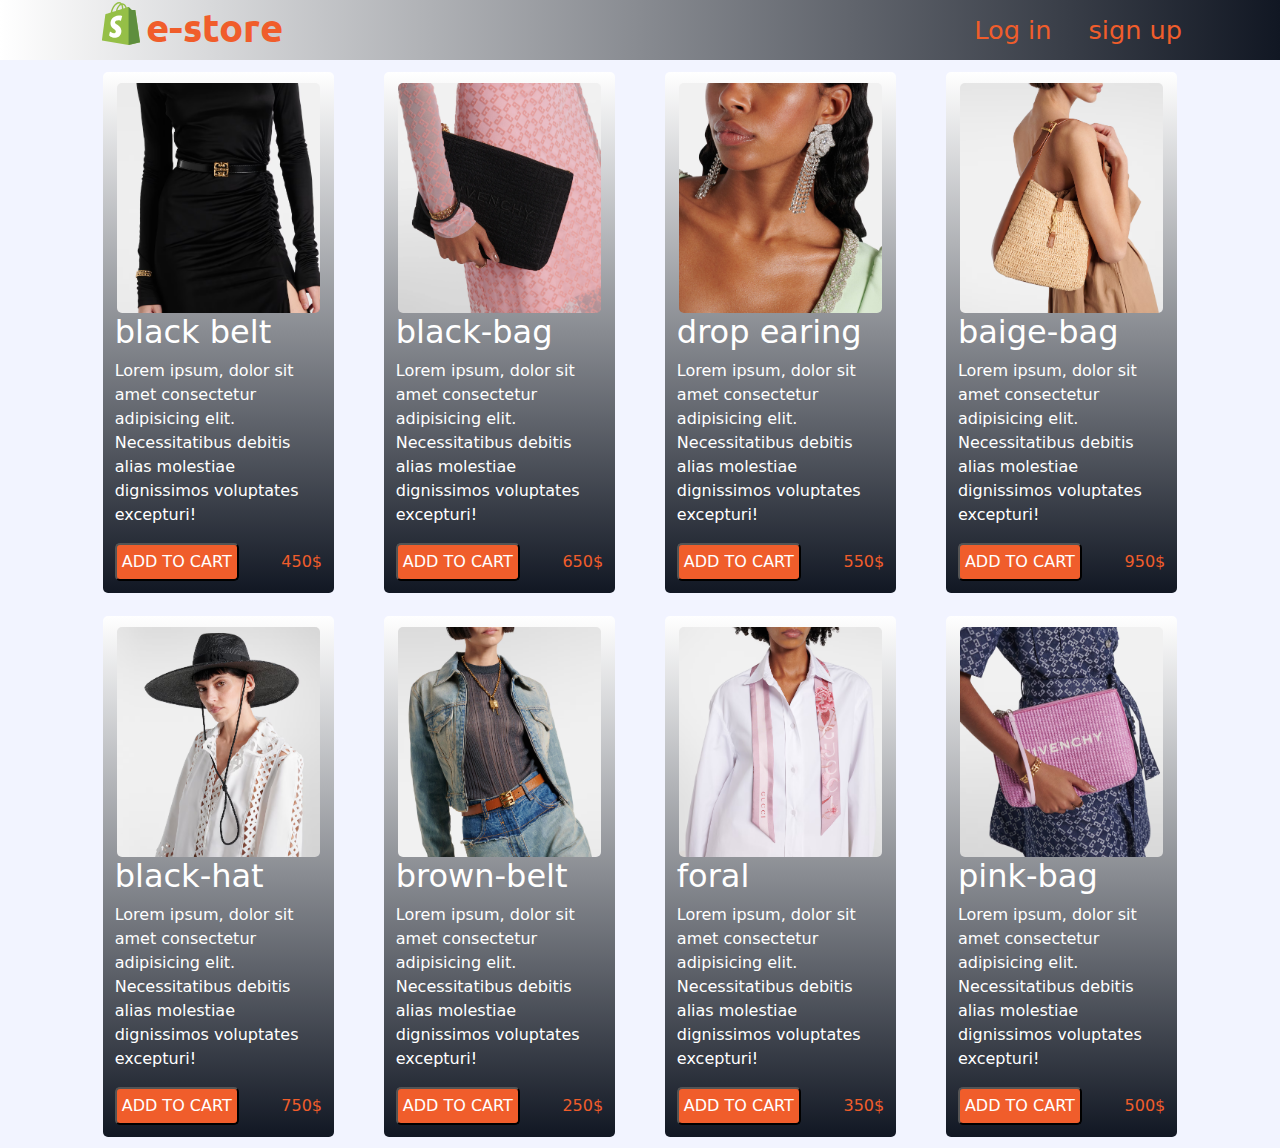
<file: index.html>
<!DOCTYPE html>
<html lang="en">

<head>
  <meta charset="UTF-8">
  <meta name="viewport" content="width=device-width, initial-scale=1.0">
  <meta name="description" content="E-store : happy shopping trip">
  <meta name="keywords" content="clothes, accessories">
  <link rel="shortcut icon" href="img/F.png" type="image/x-icon">
  <title>e-store</title>
  <!-- bootstrap -->
  <link rel="stylesheet" href="css/bootstrap.min.css">
  <!-- my css -->
  <link rel="stylesheet" href="css/index.css">
  <!-- font awesome -->
  <link rel="stylesheet" href="https://cdnjs.cloudflare.com/ajax/libs/font-awesome/4.7.0/css/font-awesome.min.css">
  <script src="https://code.jquery.com/jquery-3.7.1.slim.min.js"
    integrity="sha256-kmHvs0B+OpCW5GVHUNjv9rOmY0IvSIRcf7zGUDTDQM8=" crossorigin="anonymous"></script>
  <!-- google fonts -->
  <link rel="stylesheet" href="https://fonts.googleapis.com/icon?family=Material+Icons">
  <link rel="stylesheet" href="https://fonts.googleapis.com/css2?family=Material+Symbols+Outlined" />

  <link rel="preconnect" href="https://fonts.googleapis.com">
  <link rel="preconnect" href="https://fonts.gstatic.com" crossorigin>
  <link href="https://fonts.googleapis.com/css2?family=Noto+Kufi+Arabic:wght@100..900&display=swap" rel="stylesheet">
  <!-- google icon -->

</head>

<body>

  <div class="nav">
    <div class="container">
      <div class="logo d-flex justify-content-start">
        <svg fill="none" role="img" viewBox="0 0 64 64" class="w-full" height="64" data-component-name="">
          <path
            d="M48.33 12.1452C48.285 11.8315 48.015 11.6522 47.79 11.6522C47.565 11.6522 43.11 11.5626 43.11 11.5626C43.11 11.5626 39.375 7.97718 39.015 7.57382C38.655 7.21527 37.935 7.30491 37.665 7.39454C37.665 7.39454 36.945 7.61863 35.775 7.97718C35.595 7.34973 35.28 6.58782 34.875 5.7811C33.57 3.27129 31.59 1.92676 29.25 1.92676C29.07 1.92676 28.935 1.92676 28.755 1.97157C28.665 1.88194 28.62 1.7923 28.53 1.74749C27.495 0.671855 26.19 0.13404 24.615 0.178858C21.6 0.268494 18.585 2.46457 16.11 6.31891C14.4 9.05281 13.095 12.459 12.69 15.1032C9.225 16.1789 6.795 16.9408 6.705 16.9408C4.95 17.4786 4.905 17.5234 4.68 19.1817C4.59 20.4366 0 55.7979 0 55.7979L38.52 62.431L55.215 58.3077C55.17 58.3077 48.375 12.459 48.33 12.1452ZM33.84 8.60463C32.94 8.87354 31.95 9.18726 30.87 9.5458C30.87 8.02199 30.645 5.87073 29.97 4.07802C32.265 4.43656 33.39 7.036 33.84 8.60463ZM28.845 10.1284C26.82 10.7559 24.615 11.4282 22.41 12.1004C23.04 9.72508 24.21 7.39454 25.65 5.82592C26.19 5.24328 26.955 4.61583 27.81 4.25729C28.71 6.00519 28.89 8.47017 28.845 10.1284ZM24.705 2.19566C25.425 2.19566 26.01 2.33012 26.505 2.68866C25.695 3.09202 24.885 3.71947 24.165 4.5262C22.23 6.58782 20.745 9.76989 20.16 12.8623C18.315 13.445 16.515 13.9828 14.895 14.4758C15.975 9.59062 20.07 2.33012 24.705 2.19566Z"
            fill="#95BF47"></path>
          <path
            d="M47.7895 11.6526C47.5645 11.6526 43.1095 11.563 43.1095 11.563C43.1095 11.563 39.3745 7.97755 39.0145 7.57419C38.8795 7.43973 38.6995 7.3501 38.5195 7.3501V62.4313L55.2145 58.3081C55.2145 58.3081 48.4195 12.4593 48.3745 12.1456C48.2845 11.8319 48.0145 11.6526 47.7895 11.6526Z"
            fill="#5E8E3E"></path>
          <path
            d="M29.2498 20.2129L27.3148 27.4286C27.3148 27.4286 25.1548 26.4426 22.5898 26.6218C18.8098 26.8459 18.8098 29.2213 18.8098 29.8039C19.0348 33.0308 27.5398 33.7479 28.0348 41.3221C28.3948 47.2829 24.8848 51.3613 19.7548 51.6751C13.6348 51.9888 10.2598 48.4034 10.2598 48.4034L11.5648 42.8907C11.5648 42.8907 14.9848 45.4454 17.6848 45.2661C19.4398 45.1765 20.1148 43.6975 20.0248 42.7115C19.7548 38.4986 12.8248 38.7675 12.3748 31.8207C12.0148 25.9944 15.8398 20.1232 24.2998 19.5854C27.5848 19.3613 29.2498 20.2129 29.2498 20.2129Z"
            fill="white"></path>
        </svg>
        <h1 class="curser" onclick="window.location.href='index.html'">e-store</h1>
      </div>
      <div class="log">
        <button class="log-btn mx-3" onclick="window.location.href='login.html'">Log in</button>
        <button class="log-btn mx-3" onclick="window.location.href='signup.html'">sign up</button>
      </div>
      <div class="user">
        <!-- زر تسجيل الخروج -->
          <button id="logout" class="log-btn">Log Out</button>
          <!-- رمز المستخدم -->
          <span id="user-name-icon" class="curser mx-3" title=""></span>
          <!-- عربة التسوق -->
            <i class="material-icons curser" id="cart-icon" onclick="toggle_cart()">shopping_cart</i>
          <!-- عدد المنتجات بالسلة -->
          <span class="badge"></span>
          <!-- الكارت الخاص بالزبون -->
        <div class="cart-box">
          <div class="cart-title-box d-flex justify-content-around">
            <p id="cart-box-title"></p>
            <span id="price"></span>
          </div>
          <hr>
          <div class="cart-box-arr">
          </div>
        </div>
      </div>
    </div>
  </div>
  <div class="card-space">

  </div>




















  <script src="js/index.js"></script>
  <!-- bootstrap js -->
  <script src="js/bootstrap.bundle.min.js"></script>
</body>

</html>
</file>
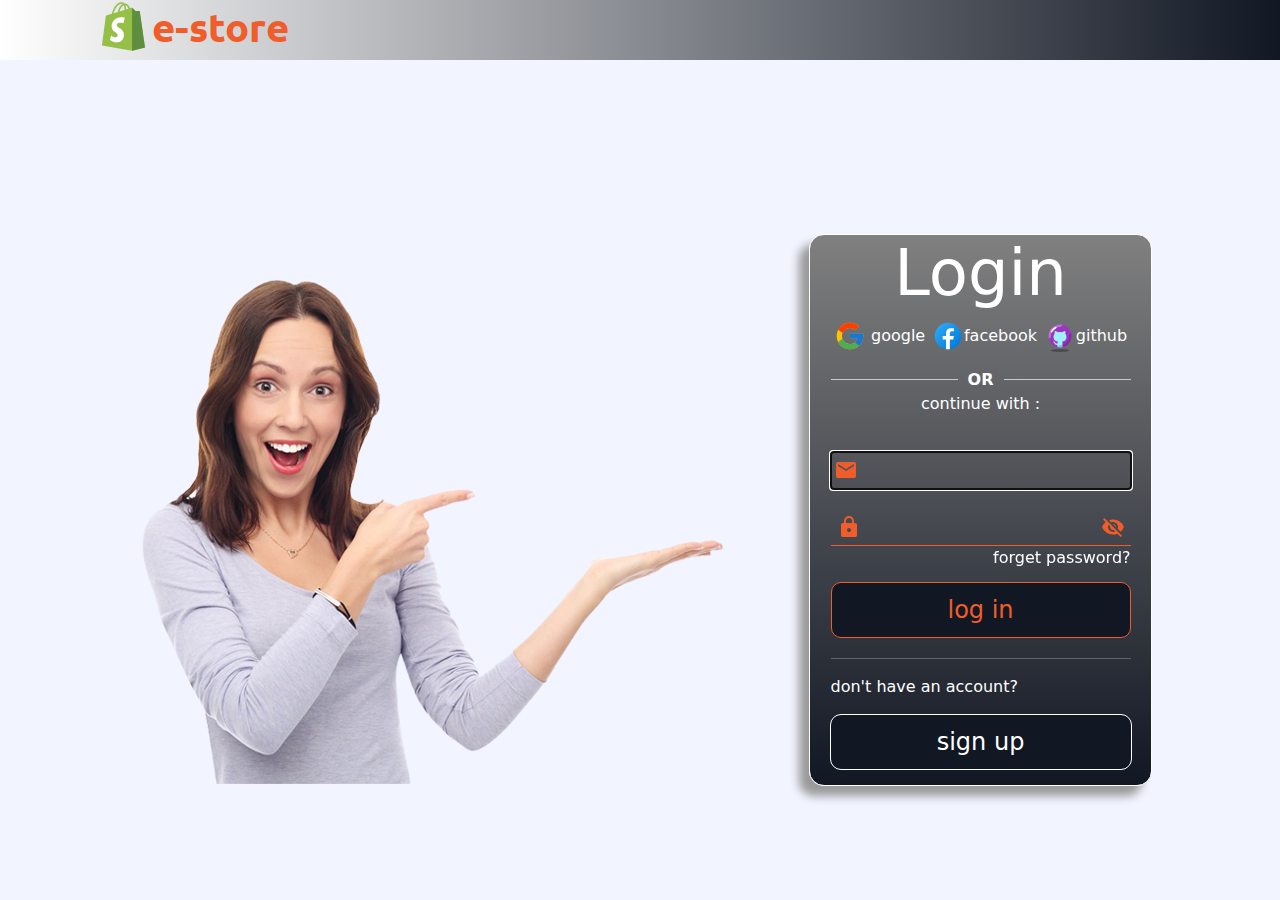
<file: login.html>
<!DOCTYPE html>
<html lang="en">

<head>
  <meta charset="UTF-8">
  <meta name="viewport" content="width=device-width, initial-scale=1.0">
  <link rel="shortcut icon" href="img/F.png" type="image/x-icon">
  <title>e-store login</title>
  <!-- bootstrap -->
  <link rel="stylesheet" href="css/bootstrap.min.css">
  <!-- my css -->
  <link rel="stylesheet" href="css/log-in.css">
  <!-- font awesome -->
  <link rel="stylesheet" href="https://cdnjs.cloudflare.com/ajax/libs/font-awesome/4.7.0/css/font-awesome.min.css">
  <!-- google icon -->
  <link rel="stylesheet" href="https://fonts.googleapis.com/icon?family=Material+Icons">
</head>

<body>

  <div class="nav" id="navbar">
    <div class="container">
      <div class="logo d-flex justify-content-start">
        <svg fill="none" role="img" viewBox="0 0 64 64" class="w-full" height="64" data-component-name="">
          <path
            d="M48.33 12.1452C48.285 11.8315 48.015 11.6522 47.79 11.6522C47.565 11.6522 43.11 11.5626 43.11 11.5626C43.11 11.5626 39.375 7.97718 39.015 7.57382C38.655 7.21527 37.935 7.30491 37.665 7.39454C37.665 7.39454 36.945 7.61863 35.775 7.97718C35.595 7.34973 35.28 6.58782 34.875 5.7811C33.57 3.27129 31.59 1.92676 29.25 1.92676C29.07 1.92676 28.935 1.92676 28.755 1.97157C28.665 1.88194 28.62 1.7923 28.53 1.74749C27.495 0.671855 26.19 0.13404 24.615 0.178858C21.6 0.268494 18.585 2.46457 16.11 6.31891C14.4 9.05281 13.095 12.459 12.69 15.1032C9.225 16.1789 6.795 16.9408 6.705 16.9408C4.95 17.4786 4.905 17.5234 4.68 19.1817C4.59 20.4366 0 55.7979 0 55.7979L38.52 62.431L55.215 58.3077C55.17 58.3077 48.375 12.459 48.33 12.1452ZM33.84 8.60463C32.94 8.87354 31.95 9.18726 30.87 9.5458C30.87 8.02199 30.645 5.87073 29.97 4.07802C32.265 4.43656 33.39 7.036 33.84 8.60463ZM28.845 10.1284C26.82 10.7559 24.615 11.4282 22.41 12.1004C23.04 9.72508 24.21 7.39454 25.65 5.82592C26.19 5.24328 26.955 4.61583 27.81 4.25729C28.71 6.00519 28.89 8.47017 28.845 10.1284ZM24.705 2.19566C25.425 2.19566 26.01 2.33012 26.505 2.68866C25.695 3.09202 24.885 3.71947 24.165 4.5262C22.23 6.58782 20.745 9.76989 20.16 12.8623C18.315 13.445 16.515 13.9828 14.895 14.4758C15.975 9.59062 20.07 2.33012 24.705 2.19566Z"
            fill="#95BF47"></path>
          <path
            d="M47.7895 11.6526C47.5645 11.6526 43.1095 11.563 43.1095 11.563C43.1095 11.563 39.3745 7.97755 39.0145 7.57419C38.8795 7.43973 38.6995 7.3501 38.5195 7.3501V62.4313L55.2145 58.3081C55.2145 58.3081 48.4195 12.4593 48.3745 12.1456C48.2845 11.8319 48.0145 11.6526 47.7895 11.6526Z"
            fill="#5E8E3E"></path>
          <path
            d="M29.2498 20.2129L27.3148 27.4286C27.3148 27.4286 25.1548 26.4426 22.5898 26.6218C18.8098 26.8459 18.8098 29.2213 18.8098 29.8039C19.0348 33.0308 27.5398 33.7479 28.0348 41.3221C28.3948 47.2829 24.8848 51.3613 19.7548 51.6751C13.6348 51.9888 10.2598 48.4034 10.2598 48.4034L11.5648 42.8907C11.5648 42.8907 14.9848 45.4454 17.6848 45.2661C19.4398 45.1765 20.1148 43.6975 20.0248 42.7115C19.7548 38.4986 12.8248 38.7675 12.3748 31.8207C12.0148 25.9944 15.8398 20.1232 24.2998 19.5854C27.5848 19.3613 29.2498 20.2129 29.2498 20.2129Z"
            fill="white"></path>
        </svg>
        <h1 class="curser" onclick="window.location.href='index.html'">e-store</h1>
      </div>
    </div>
  </div>


  <div class="containe">
  <div class="back">
      <img src="img/1.png" alt="">
      <div class="login-box">
        <h1 class="text-center display-3">Login</h1>
        <div class="footer">
          <p class="curser">
            <svg xmlns="http://www.w3.org/2000/svg" x="0px" y="0px" width="100" height="100" viewBox="0 0 48 48">
              <path fill="#FFC107"
                d="M43.611,20.083H42V20H24v8h11.303c-1.649,4.657-6.08,8-11.303,8c-6.627,0-12-5.373-12-12c0-6.627,5.373-12,12-12c3.059,0,5.842,1.154,7.961,3.039l5.657-5.657C34.046,6.053,29.268,4,24,4C12.955,4,4,12.955,4,24c0,11.045,8.955,20,20,20c11.045,0,20-8.955,20-20C44,22.659,43.862,21.35,43.611,20.083z">
              </path>
              <path fill="#FF3D00"
                d="M6.306,14.691l6.571,4.819C14.655,15.108,18.961,12,24,12c3.059,0,5.842,1.154,7.961,3.039l5.657-5.657C34.046,6.053,29.268,4,24,4C16.318,4,9.656,8.337,6.306,14.691z">
              </path>
              <path fill="#4CAF50"
                d="M24,44c5.166,0,9.86-1.977,13.409-5.192l-6.19-5.238C29.211,35.091,26.715,36,24,36c-5.202,0-9.619-3.317-11.283-7.946l-6.522,5.025C9.505,39.556,16.227,44,24,44z">
              </path>
              <path fill="#1976D2"
                d="M43.611,20.083H42V20H24v8h11.303c-0.792,2.237-2.231,4.166-4.087,5.571c0.001-0.001,0.002-0.001,0.003-0.002l6.19,5.238C36.971,39.205,44,34,44,24C44,22.659,43.862,21.35,43.611,20.083z">
              </path>
            </svg> google
          </p>
          <p class="curser">
            <svg xmlns="http://www.w3.org/2000/svg" x="0px" y="0px" width="100" height="100" viewBox="0 0 48 48">
              <linearGradient id="Ld6sqrtcxMyckEl6xeDdMa_uLWV5A9vXIPu_gr1" x1="9.993" x2="40.615" y1="9.993" y2="40.615"
                gradientUnits="userSpaceOnUse">
                <stop offset="0" stop-color="#2aa4f4"></stop>
                <stop offset="1" stop-color="#007ad9"></stop>
              </linearGradient>
              <path fill="url(#Ld6sqrtcxMyckEl6xeDdMa_uLWV5A9vXIPu_gr1)"
                d="M24,4C12.954,4,4,12.954,4,24s8.954,20,20,20s20-8.954,20-20S35.046,4,24,4z"></path>
              <path fill="#fff"
                d="M26.707,29.301h5.176l0.813-5.258h-5.989v-2.874c0-2.184,0.714-4.121,2.757-4.121h3.283V12.46 c-0.577-0.078-1.797-0.248-4.102-0.248c-4.814,0-7.636,2.542-7.636,8.334v3.498H16.06v5.258h4.948v14.452 C21.988,43.9,22.981,44,24,44c0.921,0,1.82-0.084,2.707-0.204V29.301z">
              </path>
            </svg>facebook
          </p>
          <p class="curser">
            <svg xmlns="http://www.w3.org/2000/svg" x="0px" y="0px" width="100" height="100" viewBox="0 0 64 64">
              <circle cx="32" cy="32" r="23" fill="#9c34c2"></circle>
              <ellipse cx="32" cy="61" opacity=".3" rx="19" ry="3"></ellipse>
              <path fill="#fff"
                d="M32,14c2.577,0,4.674-1.957,4.946-4.461C35.352,9.19,33.699,9,32,9	C19.297,9,9,19.297,9,32c0,1.699,0.19,3.352,0.539,4.946C12.044,36.674,14,34.577,14,32C14,22.075,22.075,14,32,14z"
                opacity=".3"></path>
              <path fill="none" stroke="#fff" stroke-linecap="round" stroke-linejoin="round" stroke-miterlimit="10"
                stroke-width="3" d="M15.047,23.427c1.878-3.699,4.932-6.705,8.666-8.522"></path>
              <path fill="#a0effe"
                d="M37.184,43.111c4.556-1.02,7.818-3.645,7.818-9.252c0-2.6-0.787-4.556-1.97-6.011	c-0.273-0.336-0.274-1.056-0.162-1.474c0.281-1.043,0.066-2.404-0.17-3.383c-0.177-0.73-0.94-1.156-1.662-0.949	c-1.707,0.491-3.115,1.466-4.138,2.136c-0.279,0.182-0.602,0.255-0.931,0.203c-1.244-0.197-2.581-0.282-3.964-0.302L32,24.113V24.08	c-1.383,0.02-2.72,0.105-3.964,0.302c-0.329,0.052-0.652-0.021-0.931-0.203c-1.023-0.669-2.431-1.644-4.138-2.136	c-0.721-0.208-1.485,0.219-1.662,0.949c-0.237,0.979-0.451,2.341-0.17,3.383c0.113,0.418,0.112,1.138-0.162,1.474	c-1.183,1.455-1.97,3.41-1.97,6.011c0,5.607,3.261,8.232,7.818,9.252c0.774,0.173,0.843,1.018,0.544,1.753	c-0.236,0.582-0.368,1.009-0.368,1.677v0.315c-0.168,0.046-0.342,0.087-0.53,0.111c-1.142,0.147-1.98,0-2.559-0.343	c-0.58-0.343-1.267-0.909-1.783-1.662c-0.435-0.635-1.375-2.003-3.596-1.949c-0.388-0.01-0.565,0.354-0.516,0.581	c0.044,0.2,0.22,0.516,0.924,0.773c0.706,0.259,1.169,0.788,1.556,1.411c0.431,0.695,0.693,2.143,2.196,3.218	c0.901,0.644,2.078,1.036,2.954,0.996c0.742-0.034,1.355,0.574,1.355,1.317l0.001,1.628c0,0.659-0.603,1.326-1.228,1.21	c1.854,0.624,4.129,0.813,6.229,0.84v-0.047l0.005,0.047c2.1-0.026,4.375-0.216,6.229-0.84c-0.625,0.115-1.228-0.552-1.228-1.21	l0.002-6.396c0-0.668-0.132-1.095-0.368-1.677C36.342,44.13,36.41,43.285,37.184,43.111z">
              </path>
              <path
                d="M54.461,27.054C51.956,27.326,50,29.423,50,32c0,9.925-8.075,18-18,18	c-2.577,0-4.674,1.957-4.946,4.461C28.648,54.81,30.301,55,32,55c12.703,0,23-10.297,23-23C55,30.301,54.81,28.648,54.461,27.054z"
                opacity=".15"></path>
            </svg>github
          </p>
        </div>
        <div class="divider">
          <span>OR</span>
        </div>
        <p class="text-center">continue with :</p>
        <div class="email">
          <i class="material-icons" id="email-icon">email</i>
          <input type="email" autofocus autocomplete="email" required id="email" name="email">
        </div>
        <div class="pass mb-3">
          <i class="material-icons lock">lock</i>
          <input type="password" required name="password" autocomplete="current-password" id="password">
          <i class="material-icons curser visibility" title="show password">visibility_off</i>
          <p class="curser" onclick="forgetPassword()">forget password?</p>
        </div>
        <div class="btns d-flex mt-3" style="flex-direction:column;">
          <button class="btn-in my-1" id="login">log in</button>
          <hr>
          <p class="">don't have an account?</p>
          <button class="btn-up mb-3" title="dont have an account !" onclick="window.location.href='signup.html'">sign
            up</button>
        </div>

      </div>
    </div>
  </div>

  <script src="js/log-in.js"></script>
  <!-- bootstrap js -->
  <script src="js/bootstrap.bundle.min.js"></script>
</body>

</html>
</file>
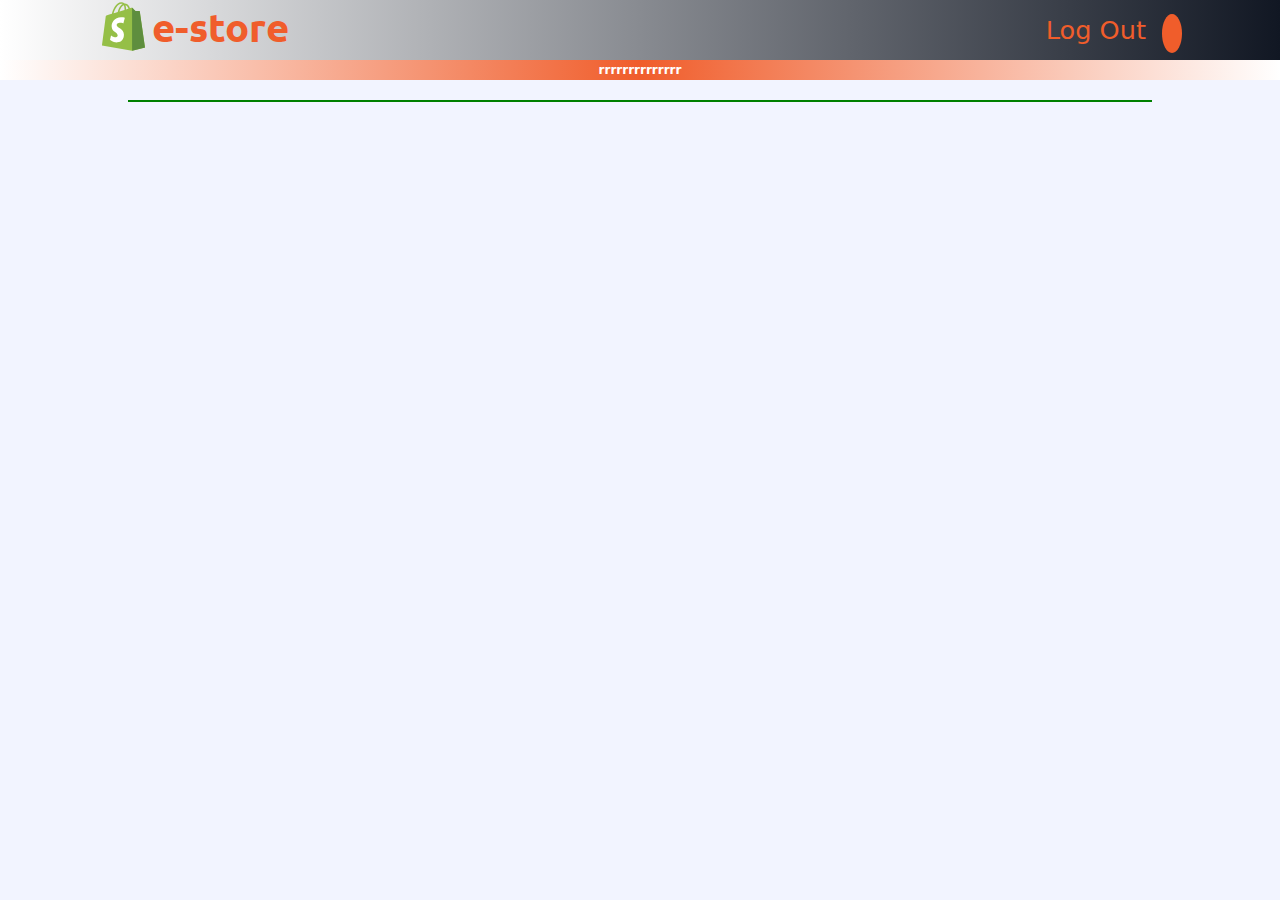
<file: product.html>
<!DOCTYPE html>
<html lang="en">

<head>
    <meta charset="UTF-8">
    <meta name="viewport" content="width=device-width, initial-scale=1.0">
    <link rel="shortcut icon" href="img/F.png" type="image/x-icon">
    <title>e-store products</title>
    <!-- bootstrap -->
    <link rel="stylesheet" href="css/bootstrap.min.css">
    <!-- my css -->
    <link rel="stylesheet" href="css/product.css">
    <!-- font awesome -->
    <link rel="stylesheet" href="https://cdnjs.cloudflare.com/ajax/libs/font-awesome/4.7.0/css/font-awesome.min.css">
    <script src="https://code.jquery.com/jquery-3.7.1.slim.min.js"
        integrity="sha256-kmHvs0B+OpCW5GVHUNjv9rOmY0IvSIRcf7zGUDTDQM8=" crossorigin="anonymous"></script>
    <!-- google fonts -->
    <link rel="stylesheet" href="https://fonts.googleapis.com/icon?family=Material+Icons">
    <link rel="stylesheet" href="https://fonts.googleapis.com/css2?family=Material+Symbols+Outlined" />
    <link rel="preconnect" href="https://fonts.googleapis.com">
    <link rel="preconnect" href="https://fonts.gstatic.com" crossorigin>
    <link href="https://fonts.googleapis.com/css2?family=Noto+Kufi+Arabic:wght@100..900&display=swap" rel="stylesheet">
</head>

<body>
    <div class="nav">
        <div class="container">
            <div class="logo d-flex justify-content-start">
                <svg fill="none" role="img" viewBox="0 0 64 64" class="w-full" height="64" data-component-name="">
                    <path
                        d="M48.33 12.1452C48.285 11.8315 48.015 11.6522 47.79 11.6522C47.565 11.6522 43.11 11.5626 43.11 11.5626C43.11 11.5626 39.375 7.97718 39.015 7.57382C38.655 7.21527 37.935 7.30491 37.665 7.39454C37.665 7.39454 36.945 7.61863 35.775 7.97718C35.595 7.34973 35.28 6.58782 34.875 5.7811C33.57 3.27129 31.59 1.92676 29.25 1.92676C29.07 1.92676 28.935 1.92676 28.755 1.97157C28.665 1.88194 28.62 1.7923 28.53 1.74749C27.495 0.671855 26.19 0.13404 24.615 0.178858C21.6 0.268494 18.585 2.46457 16.11 6.31891C14.4 9.05281 13.095 12.459 12.69 15.1032C9.225 16.1789 6.795 16.9408 6.705 16.9408C4.95 17.4786 4.905 17.5234 4.68 19.1817C4.59 20.4366 0 55.7979 0 55.7979L38.52 62.431L55.215 58.3077C55.17 58.3077 48.375 12.459 48.33 12.1452ZM33.84 8.60463C32.94 8.87354 31.95 9.18726 30.87 9.5458C30.87 8.02199 30.645 5.87073 29.97 4.07802C32.265 4.43656 33.39 7.036 33.84 8.60463ZM28.845 10.1284C26.82 10.7559 24.615 11.4282 22.41 12.1004C23.04 9.72508 24.21 7.39454 25.65 5.82592C26.19 5.24328 26.955 4.61583 27.81 4.25729C28.71 6.00519 28.89 8.47017 28.845 10.1284ZM24.705 2.19566C25.425 2.19566 26.01 2.33012 26.505 2.68866C25.695 3.09202 24.885 3.71947 24.165 4.5262C22.23 6.58782 20.745 9.76989 20.16 12.8623C18.315 13.445 16.515 13.9828 14.895 14.4758C15.975 9.59062 20.07 2.33012 24.705 2.19566Z"
                        fill="#95BF47"></path>
                    <path
                    d="M47.7895 11.6526C47.5645 11.6526 43.1095 11.563 43.1095 11.563C43.1095 11.563 39.3745 7.97755 39.0145 7.57419C38.8795 7.43973 38.6995 7.3501 38.5195 7.3501V62.4313L55.2145 58.3081C55.2145 58.3081 48.4195 12.4593 48.3745 12.1456C48.2845 11.8319 48.0145 11.6526 47.7895 11.6526Z"
                    fill="#5E8E3E"></path>
                    <path
                        d="M29.2498 20.2129L27.3148 27.4286C27.3148 27.4286 25.1548 26.4426 22.5898 26.6218C18.8098 26.8459 18.8098 29.2213 18.8098 29.8039C19.0348 33.0308 27.5398 33.7479 28.0348 41.3221C28.3948 47.2829 24.8848 51.3613 19.7548 51.6751C13.6348 51.9888 10.2598 48.4034 10.2598 48.4034L11.5648 42.8907C11.5648 42.8907 14.9848 45.4454 17.6848 45.2661C19.4398 45.1765 20.1148 43.6975 20.0248 42.7115C19.7548 38.4986 12.8248 38.7675 12.3748 31.8207C12.0148 25.9944 15.8398 20.1232 24.2998 19.5854C27.5848 19.3613 29.2498 20.2129 29.2498 20.2129Z"
                        fill="white"></path>
                </svg>
                <h1 class="curser" onclick="window.location.href='index.html'">e-store</h1>
            </div>
            <div class="user">
                <button id="logout" class="log-btn">Log Out</button>
                <span id="user-name-icon" class="curser mx-3" title=""></span>
            </div>
        </div>
    </div>
    
    <div class="title">
        <div class="cart-title-box">
            <p id="cart-box-title"></p>
            <span class="badge">rrrrrrrrrrrrrr</span>
            <span id="price"></span>
        </div>
    </div>
    <div class="cart-box">
        <div class="cart-box-arr">
        </div>
    </div>

    <script src="js/product.js"></script>
    <!-- bootstrap js -->
    <script src="js/bootstrap.bundle.min.js"></script>
</body>

</html>
</file>
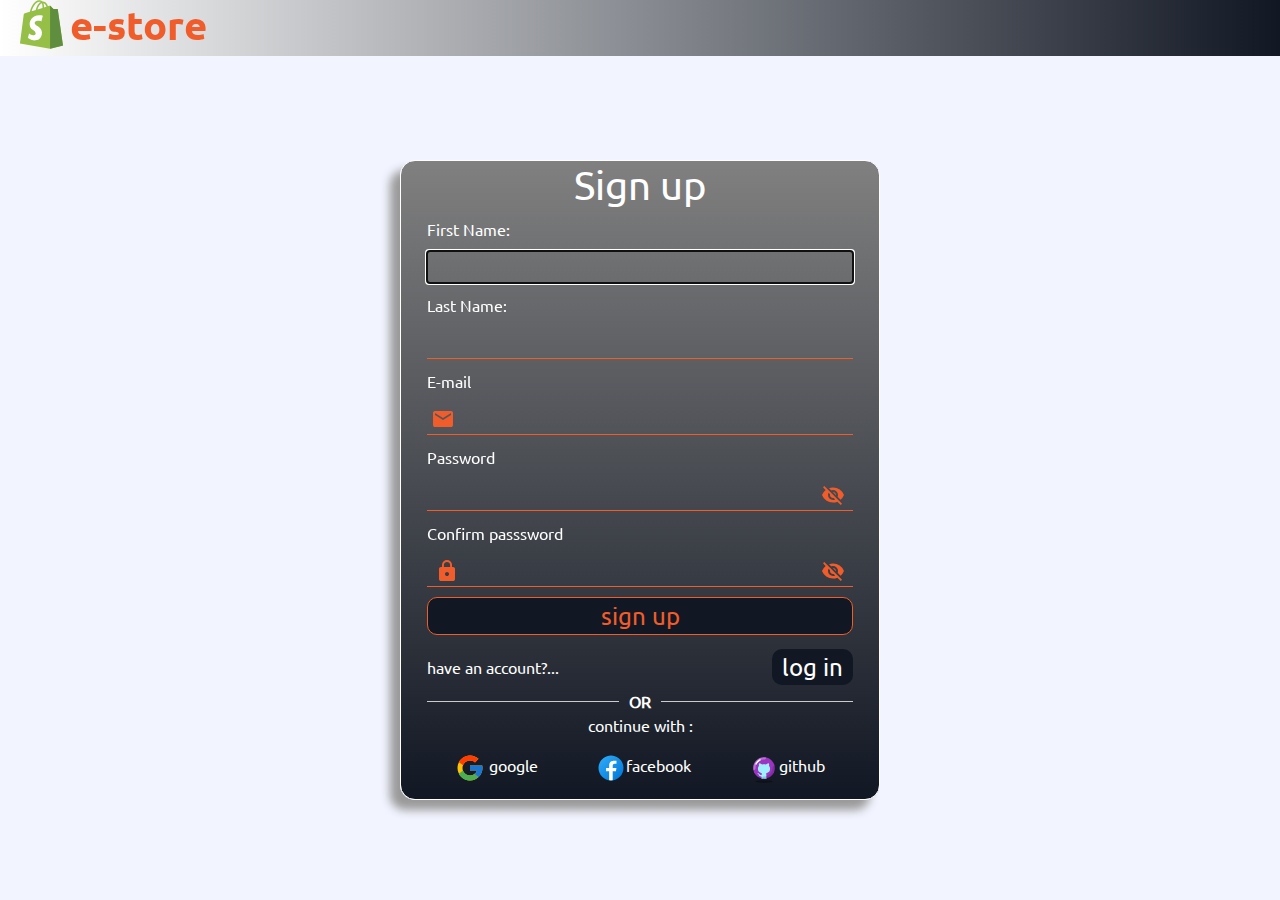
<file: signup.html>
<!DOCTYPE html>
<html lang="en">

<head>
    <meta charset="UTF-8">
    <meta name="viewport" content="width=device-width, initial-scale=1.0">
    <link rel="shortcut icon" href="img/F.png" type="image/x-icon">
    <title>e-store sign up</title>
    <!-- bootstrap -->
    <link rel="stylesheet" href="css/bootstrap.min.css">
    <!-- my css -->
    <link rel="stylesheet" href="css/sign-up.css">
    <!-- font awesome -->
    <link rel="stylesheet" href="https://cdnjs.cloudflare.com/ajax/libs/font-awesome/4.7.0/css/font-awesome.min.css">
    <script src="https://code.jquery.com/jquery-3.7.1.slim.min.js"
        integrity="sha256-kmHvs0B+OpCW5GVHUNjv9rOmY0IvSIRcf7zGUDTDQM8=" crossorigin="anonymous"></script>
    <!-- google fonts -->
    <link rel="stylesheet" href="https://fonts.googleapis.com/icon?family=Material+Icons">
    <link rel="stylesheet" href="https://fonts.googleapis.com/css2?family=Material+Symbols+Outlined" />

    <!-- google icon -->
    <link rel="preconnect" href="https://fonts.googleapis.com">
    <link rel="preconnect" href="https://fonts.gstatic.com" crossorigin>
    <link href="https://fonts.googleapis.com/css2?family=Noto+Kufi+Arabic:wght@100..900&display=swap" rel="stylesheet">

</head>

<body>
    <div class="nav">
        <div class="logo d-flex justify-content-start">
            <svg fill="none" role="img" viewBox="0 0 64 64" class="w-full" height="64" data-component-name="">
                <path
                    d="M48.33 12.1452C48.285 11.8315 48.015 11.6522 47.79 11.6522C47.565 11.6522 43.11 11.5626 43.11 11.5626C43.11 11.5626 39.375 7.97718 39.015 7.57382C38.655 7.21527 37.935 7.30491 37.665 7.39454C37.665 7.39454 36.945 7.61863 35.775 7.97718C35.595 7.34973 35.28 6.58782 34.875 5.7811C33.57 3.27129 31.59 1.92676 29.25 1.92676C29.07 1.92676 28.935 1.92676 28.755 1.97157C28.665 1.88194 28.62 1.7923 28.53 1.74749C27.495 0.671855 26.19 0.13404 24.615 0.178858C21.6 0.268494 18.585 2.46457 16.11 6.31891C14.4 9.05281 13.095 12.459 12.69 15.1032C9.225 16.1789 6.795 16.9408 6.705 16.9408C4.95 17.4786 4.905 17.5234 4.68 19.1817C4.59 20.4366 0 55.7979 0 55.7979L38.52 62.431L55.215 58.3077C55.17 58.3077 48.375 12.459 48.33 12.1452ZM33.84 8.60463C32.94 8.87354 31.95 9.18726 30.87 9.5458C30.87 8.02199 30.645 5.87073 29.97 4.07802C32.265 4.43656 33.39 7.036 33.84 8.60463ZM28.845 10.1284C26.82 10.7559 24.615 11.4282 22.41 12.1004C23.04 9.72508 24.21 7.39454 25.65 5.82592C26.19 5.24328 26.955 4.61583 27.81 4.25729C28.71 6.00519 28.89 8.47017 28.845 10.1284ZM24.705 2.19566C25.425 2.19566 26.01 2.33012 26.505 2.68866C25.695 3.09202 24.885 3.71947 24.165 4.5262C22.23 6.58782 20.745 9.76989 20.16 12.8623C18.315 13.445 16.515 13.9828 14.895 14.4758C15.975 9.59062 20.07 2.33012 24.705 2.19566Z"
                    fill="#95BF47"></path>
                <path
                    d="M47.7895 11.6526C47.5645 11.6526 43.1095 11.563 43.1095 11.563C43.1095 11.563 39.3745 7.97755 39.0145 7.57419C38.8795 7.43973 38.6995 7.3501 38.5195 7.3501V62.4313L55.2145 58.3081C55.2145 58.3081 48.4195 12.4593 48.3745 12.1456C48.2845 11.8319 48.0145 11.6526 47.7895 11.6526Z"
                    fill="#5E8E3E"></path>
                <path
                    d="M29.2498 20.2129L27.3148 27.4286C27.3148 27.4286 25.1548 26.4426 22.5898 26.6218C18.8098 26.8459 18.8098 29.2213 18.8098 29.8039C19.0348 33.0308 27.5398 33.7479 28.0348 41.3221C28.3948 47.2829 24.8848 51.3613 19.7548 51.6751C13.6348 51.9888 10.2598 48.4034 10.2598 48.4034L11.5648 42.8907C11.5648 42.8907 14.9848 45.4454 17.6848 45.2661C19.4398 45.1765 20.1148 43.6975 20.0248 42.7115C19.7548 38.4986 12.8248 38.7675 12.3748 31.8207C12.0148 25.9944 15.8398 20.1232 24.2998 19.5854C27.5848 19.3613 29.2498 20.2129 29.2498 20.2129Z"
                    fill="white"></path>
            </svg>
            <h1 class="curser" onclick="window.location.href='index.html'">e-store</h1>
        </div>
    </div>
    <div class="back">
        <div class="sign-up-box">
            <h1 class="text-center">Sign up</h1>
            <div class="fname">
             First Name:   <input type="text" autofocus autocomplete="name" class="input-text" id="fname" name="fname">
            </div>
            <div class="lname">
             Last Name:   <input type="text" class="input-text" autocomplete="name" id="lname" name="lname">
            </div>
            <div class="email">
                <i class="material-icons" id="lockEmailIcon">email</i>
              E-mail  <input type="email"required id="email" autocomplete="email" name="email">
            </div>
            <div class="pass">
                <i class="material-icons lock-icon" id="lock-icon">verified</i>
              Password  <input class="pass-word" type="password" autocomplete="new-password" minlength="8" maxlength="16" required name="password" id="password">
                <i class="material-icons curser visibility" onclick="togglePassword(this,'password')">visibility_off</i>
            </div>
            <div class="confirm-pass">
                <i id="confirmLock" class="material-icons lock">lock</i>
              Confirm passsword  <input class="pass-word" type="password"required minlength="8" autocomplete="off" maxlength="16" name="confirm-password" id="confirm-password">
                <i class="material-icons curser visibility" onclick="togglePassword(this,'confirm-password')">visibility_off</i>
            </div>
            <button class="btn-up"id='sign-up'>sign up</button>
            <div class="have-account">
                <p>have an account?... </p>
                <button class="btn-in my-1" onclick="window.location.href='login.html'">log in</button>
            </div>
            <div class="continue-with">
                <div class="divider">
                    <span>OR</span>
                </div>
                <p class="text-center">continue with :</p>
                <div class="footer">
                    <p class="curser">
                        <svg xmlns="http://www.w3.org/2000/svg" x="0px" y="0px" width="100" height="100"
                            viewBox="0 0 48 48">
                            <path fill="#FFC107"
                                d="M43.611,20.083H42V20H24v8h11.303c-1.649,4.657-6.08,8-11.303,8c-6.627,0-12-5.373-12-12c0-6.627,5.373-12,12-12c3.059,0,5.842,1.154,7.961,3.039l5.657-5.657C34.046,6.053,29.268,4,24,4C12.955,4,4,12.955,4,24c0,11.045,8.955,20,20,20c11.045,0,20-8.955,20-20C44,22.659,43.862,21.35,43.611,20.083z">
                            </path>
                            <path fill="#FF3D00"
                                d="M6.306,14.691l6.571,4.819C14.655,15.108,18.961,12,24,12c3.059,0,5.842,1.154,7.961,3.039l5.657-5.657C34.046,6.053,29.268,4,24,4C16.318,4,9.656,8.337,6.306,14.691z">
                            </path>
                            <path fill="#4CAF50"
                                d="M24,44c5.166,0,9.86-1.977,13.409-5.192l-6.19-5.238C29.211,35.091,26.715,36,24,36c-5.202,0-9.619-3.317-11.283-7.946l-6.522,5.025C9.505,39.556,16.227,44,24,44z">
                            </path>
                            <path fill="#1976D2"
                                d="M43.611,20.083H42V20H24v8h11.303c-0.792,2.237-2.231,4.166-4.087,5.571c0.001-0.001,0.002-0.001,0.003-0.002l6.19,5.238C36.971,39.205,44,34,44,24C44,22.659,43.862,21.35,43.611,20.083z">
                            </path>
                        </svg> google
                    </p>
                    <p class="curser">
                        <svg xmlns="http://www.w3.org/2000/svg" x="0px" y="0px" width="100" height="100"
                            viewBox="0 0 48 48">
                            <linearGradient id="Ld6sqrtcxMyckEl6xeDdMa_uLWV5A9vXIPu_gr1" x1="9.993" x2="40.615"
                                y1="9.993" y2="40.615" gradientUnits="userSpaceOnUse">
                                <stop offset="0" stop-color="#2aa4f4"></stop>
                                <stop offset="1" stop-color="#007ad9"></stop>
                            </linearGradient>
                            <path fill="url(#Ld6sqrtcxMyckEl6xeDdMa_uLWV5A9vXIPu_gr1)"
                                d="M24,4C12.954,4,4,12.954,4,24s8.954,20,20,20s20-8.954,20-20S35.046,4,24,4z"></path>
                            <path fill="#fff"
                                d="M26.707,29.301h5.176l0.813-5.258h-5.989v-2.874c0-2.184,0.714-4.121,2.757-4.121h3.283V12.46 c-0.577-0.078-1.797-0.248-4.102-0.248c-4.814,0-7.636,2.542-7.636,8.334v3.498H16.06v5.258h4.948v14.452 C21.988,43.9,22.981,44,24,44c0.921,0,1.82-0.084,2.707-0.204V29.301z">
                            </path>
                        </svg>facebook
                    </p>
                    <p class="curser">
                        <svg xmlns="http://www.w3.org/2000/svg" x="0px" y="0px" width="100" height="100"
                            viewBox="0 0 64 64">
                            <circle cx="32" cy="32" r="23" fill="#9c34c2"></circle>
                            <ellipse cx="32" cy="61" opacity=".3" rx="19" ry="3"></ellipse>
                            <path fill="#fff"
                                d="M32,14c2.577,0,4.674-1.957,4.946-4.461C35.352,9.19,33.699,9,32,9	C19.297,9,9,19.297,9,32c0,1.699,0.19,3.352,0.539,4.946C12.044,36.674,14,34.577,14,32C14,22.075,22.075,14,32,14z"
                                opacity=".3"></path>
                            <path fill="none" stroke="#fff" stroke-linecap="round" stroke-linejoin="round"
                                stroke-miterlimit="10" stroke-width="3"
                                d="M15.047,23.427c1.878-3.699,4.932-6.705,8.666-8.522"></path>
                            <path fill="#a0effe"
                                d="M37.184,43.111c4.556-1.02,7.818-3.645,7.818-9.252c0-2.6-0.787-4.556-1.97-6.011	c-0.273-0.336-0.274-1.056-0.162-1.474c0.281-1.043,0.066-2.404-0.17-3.383c-0.177-0.73-0.94-1.156-1.662-0.949	c-1.707,0.491-3.115,1.466-4.138,2.136c-0.279,0.182-0.602,0.255-0.931,0.203c-1.244-0.197-2.581-0.282-3.964-0.302L32,24.113V24.08	c-1.383,0.02-2.72,0.105-3.964,0.302c-0.329,0.052-0.652-0.021-0.931-0.203c-1.023-0.669-2.431-1.644-4.138-2.136	c-0.721-0.208-1.485,0.219-1.662,0.949c-0.237,0.979-0.451,2.341-0.17,3.383c0.113,0.418,0.112,1.138-0.162,1.474	c-1.183,1.455-1.97,3.41-1.97,6.011c0,5.607,3.261,8.232,7.818,9.252c0.774,0.173,0.843,1.018,0.544,1.753	c-0.236,0.582-0.368,1.009-0.368,1.677v0.315c-0.168,0.046-0.342,0.087-0.53,0.111c-1.142,0.147-1.98,0-2.559-0.343	c-0.58-0.343-1.267-0.909-1.783-1.662c-0.435-0.635-1.375-2.003-3.596-1.949c-0.388-0.01-0.565,0.354-0.516,0.581	c0.044,0.2,0.22,0.516,0.924,0.773c0.706,0.259,1.169,0.788,1.556,1.411c0.431,0.695,0.693,2.143,2.196,3.218	c0.901,0.644,2.078,1.036,2.954,0.996c0.742-0.034,1.355,0.574,1.355,1.317l0.001,1.628c0,0.659-0.603,1.326-1.228,1.21	c1.854,0.624,4.129,0.813,6.229,0.84v-0.047l0.005,0.047c2.1-0.026,4.375-0.216,6.229-0.84c-0.625,0.115-1.228-0.552-1.228-1.21	l0.002-6.396c0-0.668-0.132-1.095-0.368-1.677C36.342,44.13,36.41,43.285,37.184,43.111z">
                            </path>
                            <path
                                d="M54.461,27.054C51.956,27.326,50,29.423,50,32c0,9.925-8.075,18-18,18	c-2.577,0-4.674,1.957-4.946,4.461C28.648,54.81,30.301,55,32,55c12.703,0,23-10.297,23-23C55,30.301,54.81,28.648,54.461,27.054z"
                                opacity=".15"></path>
                        </svg>github
                    </p>
                </div>

            </div>
        </div>
    </div>



        <script src="js/sign-up.js"></script>
        <!-- bootstrap js -->
        <script src="js/bootstrap.bundle.min.js"></script>
</body>

</html>
</file>
<file: css/index.css>
:root{
/* الخلفيات والعناصر الأساسية */
    --primary:#111723;
/* الخلفيات الثانوية والمساحات الفارغة */
   --secondary:#f2f4ff;
/* الأزرار والعناصر التفاعلية */
   --btns:#fff;
/* النصوص والعناصر التوضيحية */
   --special:#f05d2b	;    
}
/* general elements */
*{
    padding: 0;
    margin: 0;
    box-sizing: border-box;
}
body{
    background: var(--secondary);
}
.curser{
    cursor: pointer;
}
.nav{
    background: linear-gradient(to right, var(--btns), var(--primary)) ;
    position: fixed;
    z-index: 1000;
    top: 0;
    width: 100%;
}
.container{
    height: 60px;
    color:var(--special);
    display: flex;
    justify-content: space-between;
    align-items: center;
}
@font-face {
    font-family: myfont;
    src: url(../fonts/Ubuntu-Bold.ttf);
}
@font-face {
    font-family: slim;
    src: url(../fonts/Ubuntu-LightItalic.ttf);
}
.nav h1{

    font-family:myfont ;
}
#cart-icon{
    border-radius: 50%;
}
.nav svg{
    height: 20%;
    width:  20%;
    margin-left: 20px;
}
.nav .log-btn{
    border: none;
    color: var(--special);
    background: transparent;
    font-size: 1.6rem;
}
.user{
    position: relative;
}
.user span#user-name-icon{
    background:var(--special);
    color: var(--secondary);
    font-weight: bolder;
    border-radius: 50%;
    padding: 10px;    
}
.this-is-ur-cart-link{
    color: var(--special);
}
.cart-box{
    max-height: 60vh;
    overflow-y: auto;
    width: 250%;
    position: absolute;
    right: 0%;
    z-index: 100;
    padding: 5px;
    color: var(--btns);
    border-radius: 5px;
    box-shadow: -2px 2px 5px 5px #eee;
    background:linear-gradient(to top,var(--btns) ,var(--primary));
}
.cart-box-arr{
    display: flex;
    flex-wrap: wrap;
    justify-content: center;
    align-items: center;
}
.user .cart-box .cart-box-arr .row{
    margin:4px;
    width: 20%;
    border-radius: 5px;
    padding: 5px;
    background: var(--special);
    overflow: hidden;
}
.user .cart-box .cart-box-arr .row img:hover{
    transform: scale(1.5);

}
.user .cart-box .cart-box-arr .row span{
    padding: 0;
    margin: 0;
    font-size: 0.7rem;
}
.user .cart-box .cart-box-arr .row button{
    background: #f55;
    color: #fff;
    border: 1px solid;
    border-radius: 5px;
}
.cart-box{
    display: none;
}
.user .cart-box .cart-box-arr .row button:hover{
    background: #fff;
    color: #f22;
}

@keyframes shake {
    0% { transform: translateX(0); }
    25% { transform: translateX(-5px); }
    50% { transform: translateX(5px); }
    75% { transform: translateX(-5px); }
    100% { transform: translateX(0); }
}

.shake-animation {
    animation: shake 0.3s ease-in-out;
}

/* ...................INDEX ...................... */
/* ...................CONTAINER OF CARDS ..........*/
.card-space{
    display: flex;
    flex-wrap: wrap;
    justify-content: space-evenly;
    width: 90%;
    margin: auto;
    margin-top: 60px;
}
.box{
    width: 20%;
    border-radius: 5px;
    display: flex;
    flex-direction: column;
    padding: 1%;
    margin: 1%;
    background:linear-gradient(to bottom, var(--btns), var(--primary));
    color: var(--btns);
    overflow: hidden;
}
.box img{
    width: 98%;
    display: block;
    margin: auto;
    border-radius: 5px;
}
.box .info .footer{
    display: flex;
    justify-content: space-between;
    align-items: center;
}
.box button{
    background: var(--special);
    color: var(--btns);
    padding: 5px;
    border-radius: 5px;
}
.box button:hover{
    background: var(--primary);
    color: var(--special);
}
.box .price{
    color: var(--special);
}
#cart-icon{
    position: relative;
}

.badge{
    color: #fff;
    border-radius: 50%;
    position: absolute;
    right: -5px;
    top:-5px;
}

@media screen and (max-width: 992px) and (min-width: 768px) {
    .box { width: 31%; }

}

@media screen and (max-width: 768px) and (min-width: 643px) {
    .box { width: 47%; }
    .cart-box{ width:200%};

}

@media screen and (max-width: 643px) {
    .nav h1 { font-size: 16px;}
    .nav .log-btn { font-family: slim;
                    font-size: 20px;
                    letter-spacing: 0px;
                 }
    .user span#user-name-icon{padding: 2px;margin: 0;}
    .box { width: 100% }
    .cart-box{
            width: 220%;
            right: 2%;
            padding: 10px;
              }
    .user .cart-box .cart-box-arr .row{ width: 45%;}
    .cart-title-box { font-size: 0.8rem; }
}
</file>
<file: css/log-in.css>
:root{
/* الخلفيات والعناصر الأساسية */
    --primary:#111723;
/* الخلفيات الثانوية والمساحات الفارغة */
   --secondary:#f2f4ff;
/* الأزرار والعناصر التفاعلية */
   --btns:#fff;
/* النصوص والعناصر التوضيحية */
   --special:#f05d2b	;    
}
/* general elements */
*{
    padding: 0;
    margin: 0;
    box-sizing: border-box;
}
body{
    background: var(--secondary);
}
.curser{
    cursor: pointer;
}
.nav{
    background: linear-gradient(to right, var(--btns), var(--primary)) ;
    position: fixed;
    z-index: 1000;
    top: 0;
    width: 100%;
}
.container{
    height: 60px;
    color:var(--special);
    display: flex;
    justify-content: space-between;
    align-items: center;
}
@font-face {
    font-family: myfont;
    src: url(../fonts/Ubuntu-Bold.ttf);
}
.nav h1{
    font-family:myfont ;
}
.nav svg{
    height: 50px;
    width:  50px;
    margin-left: 20px;
}
/* ........end ... nav bar......................... */
/* .....................LOG IN..................... */
.containe{
    width: 80%;
    margin: auto;
}
.back{
    margin-top: 60px;
    min-height: calc(100dvh - 60px);
    /* background:red; */
    display: flex;
    align-items: center;
    justify-content: space-between;
}

.login-box{
    display: flex;
    margin-top: 60px;
    flex-direction: column;
    border: 1px solid #fff;
    border-radius: 15px;
    color: #fff;
    background: linear-gradient(to bottom,gray ,var(--primary));
    box-shadow: -10px 10px 10px #999 ;
    padding:0 2%;
}
.email{
    position: relative;
}
input{
    width: 100%;
    padding-left:10% ;
    font-size: 1.5rem;
    border: none;
    border-bottom: 1px solid var(--special);
    background: transparent;
}
.email input{
    margin: 20px 0;
}

.email i{
    color:var(--special);
    position: absolute;
    top: 50%;
    transform: translateY(-50%);
    left: 1%;
}
.pass{
    position: relative;
}
.pass i{
    color: var(--special);
    position: absolute;
    top: 50%;
    transform: translateY(-50%);    
}
.pass i.lock{
    left: 2%;
}
.pass i.visibility{
    right: 2%;
}

.pass p{
    position: absolute;
    top: 100%;
    right: 0;
}
.pass p:hover{
    text-decoration: underline;
}
.btn-in{
    border: none;
    background: var(--primary);
    padding: 3%;
    border-radius: 10px;
    color: var(--special);
    border: 1px solid var(--special);
    font-size: 1.5rem;
}
.btn-in:hover{
        background:var(--primary);
        color: var(--special);
        outline:1px solid var(--special) ;
}
.btn-up{
    outline:1px solid #fff;
    border: none;
    background: var(--primary);
    padding: 3%;
    border-radius: 10px;
    color: white;
    font-size: 1.5rem;
}
.btn-up:hover{
    color: var(--special);
    outline:1px solid var(--special);
}
.divider {
    display: flex;
    align-items: center;
    justify-content: center;
    width: 100%;
}
.divider::before,
.divider::after {
    content: "";
    flex: 1;
    height: 1px;
    background: #ccc;
}
.divider span {
    padding: 0 10px;
    font-weight: bold;
}
.footer svg{
    width: 32px;
    height: 32px;
}
.footer{
    display: flex;
    justify-content: space-around;
    align-items: end;
}
@media only screen and (max-width:1060px) {
    .back img { display: none; }
    .back { 
        display: flex;
        justify-content: center;
        align-items: center;
     }
}
</file>
<file: css/product.css>
:root{
/* الخلفيات والعناصر الأساسية */
    --primary:#111723;
/* الخلفيات الثانوية والمساحات الفارغة */
   --secondary:#f2f4ff;
/* الأزرار والعناصر التفاعلية */
   --btns:#fff;
/* النصوص والعناصر التوضيحية */
   --special:#f05d2b	;    
}
/* general elements */
*{
    padding: 0;
    margin: 0;
    box-sizing: border-box;
}
body{
    background: var(--secondary);
}
.curser{
    cursor: pointer;
}
.nav{
    background: linear-gradient(to right, var(--btns), var(--primary)) ;
    position: fixed;
    z-index: 1000;
    top: 0;
    width: 100%;
}
.container{
    height: 60px;
    color:var(--special);
    display: flex;
    justify-content: space-between;
    align-items: center;
}
@font-face {
    font-family: myfont;
    src: url(../fonts/Ubuntu-Bold.ttf);
}
.nav h1{
    font-family:myfont ;
}
.cart-title-box p{
    margin: 0 !important;
 }
.nav svg{
    height: 50px;
    width:  50px;
    margin-left: 20px;
}
.nav .log-btn{
    border: none;
    color: var(--special);
    background: transparent;
    font-size: 1.6rem;
}
.user{
    position: relative;
}
.user span#user-name-icon{
    background:var(--special);
    color: var(--secondary);
    font-weight: bolder;
    border-radius: 50%;
    padding: 10px;    
}
.cart-box{
    width: 100%;
    margin-top: 100px;
    background:var(--secondary);
    display: flex;
    justify-content: center;
    align-items: center;
}
.title{
    width: 100%;
    background: linear-gradient(to right, var(--btns),var(--special),var(--btns));
    position : fixed;
    top: 60px;
    display: flex;
    justify-content: center;
}
.cart-title-box{
    width: 80%;
    display: flex;
    color: var(--primary);
    display: flex;
    justify-content: space-between;
    align-items: center;
}


.cart-box-arr{
    width: 80%;
    border: 1px solid green;
    display: flex;
    flex-wrap: wrap;
    justify-content: space-evenly;
}
.cart-box .cart-box-arr .row{
    margin:4px;
    width: 23%;
    padding: 5px;
    background: var(--special);
    overflow: hidden;
}
.cart-box .cart-box-arr .row img:hover{
    transform: scale(1.5);

}
.cart-box .cart-box-arr .row span{
    padding: 0;
    margin: 0;
    font-size: 1rem;
}
.cart-box .cart-box-arr .row button{
    background: var(--primary);
    color: #fff;
    border: 1px solid;
    border-radius: 5px;
}

.cart-box .cart-box-arr .row button:hover{
    background: #fff;
    color: var(--primary);
}

/* ...................INDEX ...................... */

@media screen and (max-width: 992px) and (min-width: 768px) {
    .cart-box .cart-box-arr .row{ width: 23%;}
}

@media screen and (max-width: 768px) and (min-width: 500px) {
    .cart-box .cart-box-arr .row{ width: 33%;}
}

@media screen and (max-width: 500px) {
        .cart-box .cart-box-arr .row{ width: 95%;}
        .nav h1 { font-size: 16px;}
        .nav .log-btn { 
                    font-size: 16px;
                    margin: 7px !important;
                 }
        .user span#user-name-icon{padding: 2px;margin: 0;}
        .cart-title-box{font-size: 10px;}
        .cart-title-box p{margin: 0 !important; }
}
</file>
<file: css/sign-up.css>
:root{
/* الخلفيات والعناصر الأساسية */
    --primary:#111723;
/* الخلفيات الثانوية والمساحات الفارغة */
   --secondary:#f2f4ff;
/* الأزرار والعناصر التفاعلية */
   --btns:#fff;
/* النصوص والعناصر التوضيحية */
   --special:#f05d2b	;    
}

/* general elements */
*{
    padding: 0;
    margin: 0;
    box-sizing: border-box;
}
body{
    background: var(--secondary);
}
.curser{
    cursor: pointer;
}
.nav{
    background: linear-gradient(to right, var(--btns), var(--primary)) ;
    position: fixed;
    color: var(--special);
    z-index: 1000;
    top: 0;
    width: 100%;
}
.container{
    height: 60px;
    color:var(--special);
    display: flex;
    justify-content: space-between;
    align-items: center;
}
@font-face {
    font-family: myfont;
    src: url(../fonts/Ubuntu-Bold.ttf);
}
.nav h1{
    font-family:myfont ;
}
.nav svg{
    height: 50px;
    width:  50px;
    margin-left: 20px;
}
@font-face {
    font-family: regular;
    src: url(../fonts/Ubuntu-Regular.ttf);
}

/* .....................sign up..................... */
.back{
    margin-top: 60px;
    min-height: calc(100vh - 60px);
    background:var(--secondary);
    display: flex;
    flex-wrap: wrap;
    justify-content: space-around;
    align-items: center;
}
.sign-up-box{
    font-family: regular;
    width: 30rem;
    display: flex;
    flex-direction: column;
    border: 1px solid #fff;
    border-radius: 15px;
    color: #fff;
    background: linear-gradient(to bottom,gray ,var(--primary));
    box-shadow: -10px 10px 10px #999 ;
    padding:0 2%;
}
.email{
    position: relative;
}
.email input,.pass input,.confirm-pass input,.fname input,.lname input{
    border:none;
    border-bottom: 1px solid var(--special);
    background: transparent;
    width: 100%;
    padding-left:10% ;
    font-size: 1.3rem;
    margin: 10px 0;
    color: #fff;
}
i{
    color: var(--special);
}
.email i{
    position: absolute;
    top: 50%;
    left: 1%;
}
.pass,.confirm-pass{
    position: relative;
}
.pass i,.confirm-pass i{
    position: absolute;
    top: 50%;    
}
.pass i.lock,.confirm-pass i.lock{
    left: 2%;
}
.pass i.visibility,.confirm-pass i.visibility{
    right: 2%;
}
.btn-up{
    border: none;
    background: var(--primary);
    border-radius: 10px;
    border: 1px solid var(--special);
    color: var(--special);
    font-size: 1.5rem;
    margin-bottom: 10px;
}
.btn-up:hover,.btn-in:hover{
        outline: 1px solid var(--special);
        background:var(--primary);
        color: var(--special);
}
.have-account{
    display: flex;
    justify-content:space-between;
    align-items: flex-end;
}
.have-account p{
    margin-bottom: 0 !important;
    padding: 0 0 10px 0 ;
}
.btn-in{
    border: none;
    background: var(--primary);
    border-radius: 10px;
    color: white;
    padding: 0 10px;
    font-size: 1.5rem;
}
.divider {
    display: flex;
    align-items: center;
    justify-content: center;
    width: 100%;
}
.divider::before,
.divider::after {
    content: "";
    flex: 1;
    height: 1px;
    background: #ccc;
}
.divider span {
    padding: 0 10px;
    font-weight: bold;
}.continue-with svg{
    width: 30px;
    height: 30px;
}
.footer{
    display: flex;
    justify-content: space-around;
    align-items: end;
}
@media only screen and (max-width:600px) {
        .sign-up-box {width: 90%;}
}
</file>
